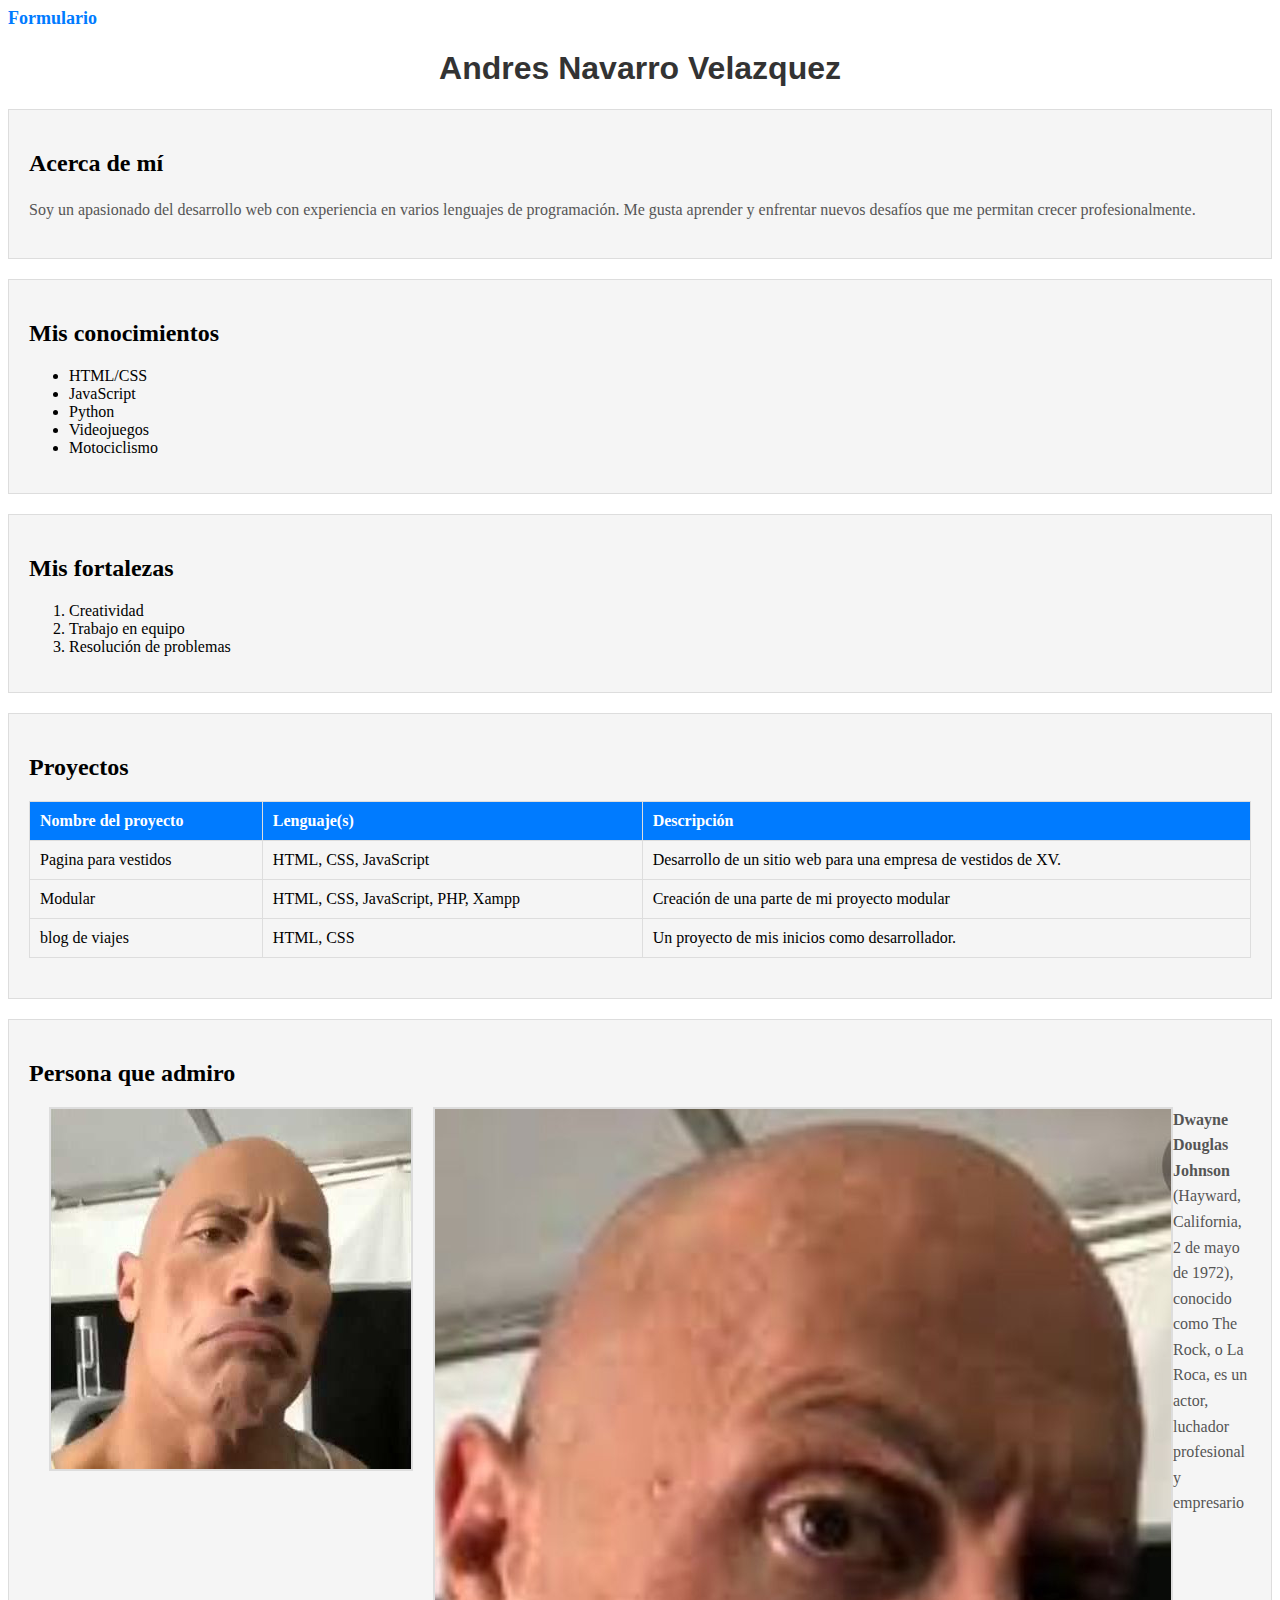
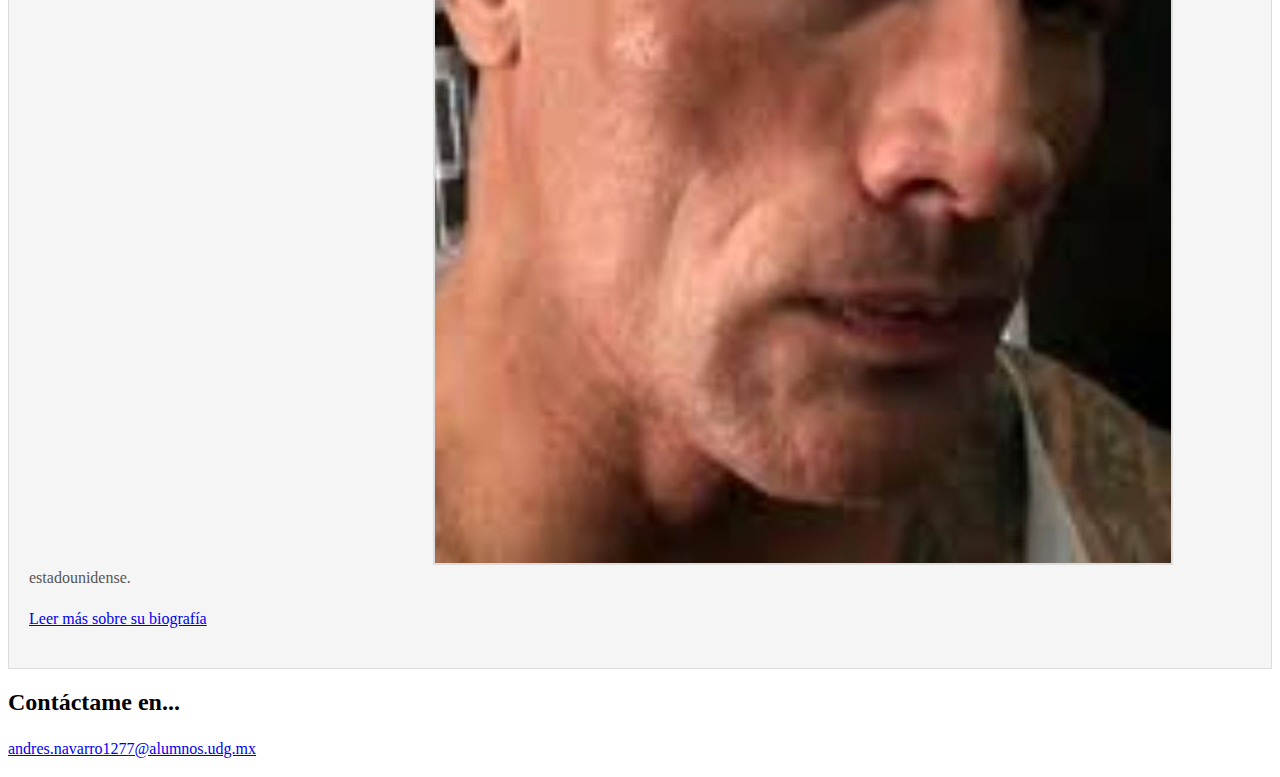
<file: Practica de html5 y css/index.html>
<!DOCTYPE html>
<html lang="en"><!-- Idioma español -->
<head>
    <meta charset="UTF-8"> <!-- Codificación utf8 -->
    <meta name="viewport" content="width=device-width, initial-scale=1.0">
    <title>Practica html5 y css</title><!-- Título para mostrar en pestaña/ventana de navegador -->
    <link rel="stylesheet" href="estilo.css"><!-- Archivo de css a utilizar -->
</head>
<body>
    <div class="nav"><a href="formulario.html">Formulario</a></div>
    <header>
        <h1>Andres Navarro Velazquez</h1>
    </header>

    <!-- Acerca de mí -->
    <section>
        <h2>Acerca de mí</h2>
        <p>Soy un apasionado del desarrollo web con experiencia en varios lenguajes de programación. Me gusta aprender y enfrentar nuevos desafíos que me permitan crecer profesionalmente.</p>
    </section>

    <!-- Mis conocimientos -->
    <section>
        <h2>Mis conocimientos</h2>
        <ul>
            <li>HTML/CSS</li>
            <li>JavaScript</li>
            <li>Python</li>
            <li>Videojuegos</li>
            <li>Motociclismo</li>
        </ul>
    </section>

    <!-- Mis fortalezas -->
    <section>
        <h2>Mis fortalezas</h2>
        <ol>
            <li>Creatividad</li>
            <li>Trabajo en equipo</li>
            <li>Resolución de problemas</li>
        </ol>
    </section>

    <!-- Proyectos -->
    <section>
        <h2>Proyectos</h2>
        <table border="1">
            <thead>
                <tr>
                    <th>Nombre del proyecto</th>
                    <th>Lenguaje(s)</th>
                    <th>Descripción</th>
                </tr>
            </thead>
            <tbody>
                <tr>
                    <td>Pagina para vestidos</td>
                    <td>HTML, CSS, JavaScript</td>
                    <td>Desarrollo de un sitio web para una empresa de vestidos de XV.</td>
                </tr>
                <tr>
                    <td>Modular</td>
                    <td>HTML, CSS, JavaScript, PHP, Xampp</td>
                    <td>Creación de una parte de mi proyecto modular</td>
                </tr>
                <tr>
                    <td>blog de viajes</td>
                    <td>HTML, CSS</td>
                    <td>Un proyecto de mis inicios como desarrollador.</td>
                </tr>
            </tbody>
        </table>
    </section>

    <!-- Persona que admiro -->
    <section>
        <h2>Persona que admiro</h2>
        <img src="roca1.jpg" alt="Persona que admiro">
        <img src="roca2.jpg" alt="Persona que admiro2">
        <p><strong>Dwayne Douglas Johnson</strong> (Hayward, California, 2 de mayo de 1972), conocido como The Rock, o La Roca, es un actor, luchador profesional y empresario estadounidense.</p>
        <p><a href="https://es.wikipedia.org/wiki/Dwayne_Johnson" target="_blank">Leer más sobre su biografía</a></p>
    </section>

    <!-- Footer -->
    <footer>
        <h2>Contáctame en...</h2>
        <p><a href="mailto:andres.navarro1277@alumnos.udg.mx">andres.navarro1277@alumnos.udg.mx</a></p>
    </footer>
    
</body>
</html>
</file>
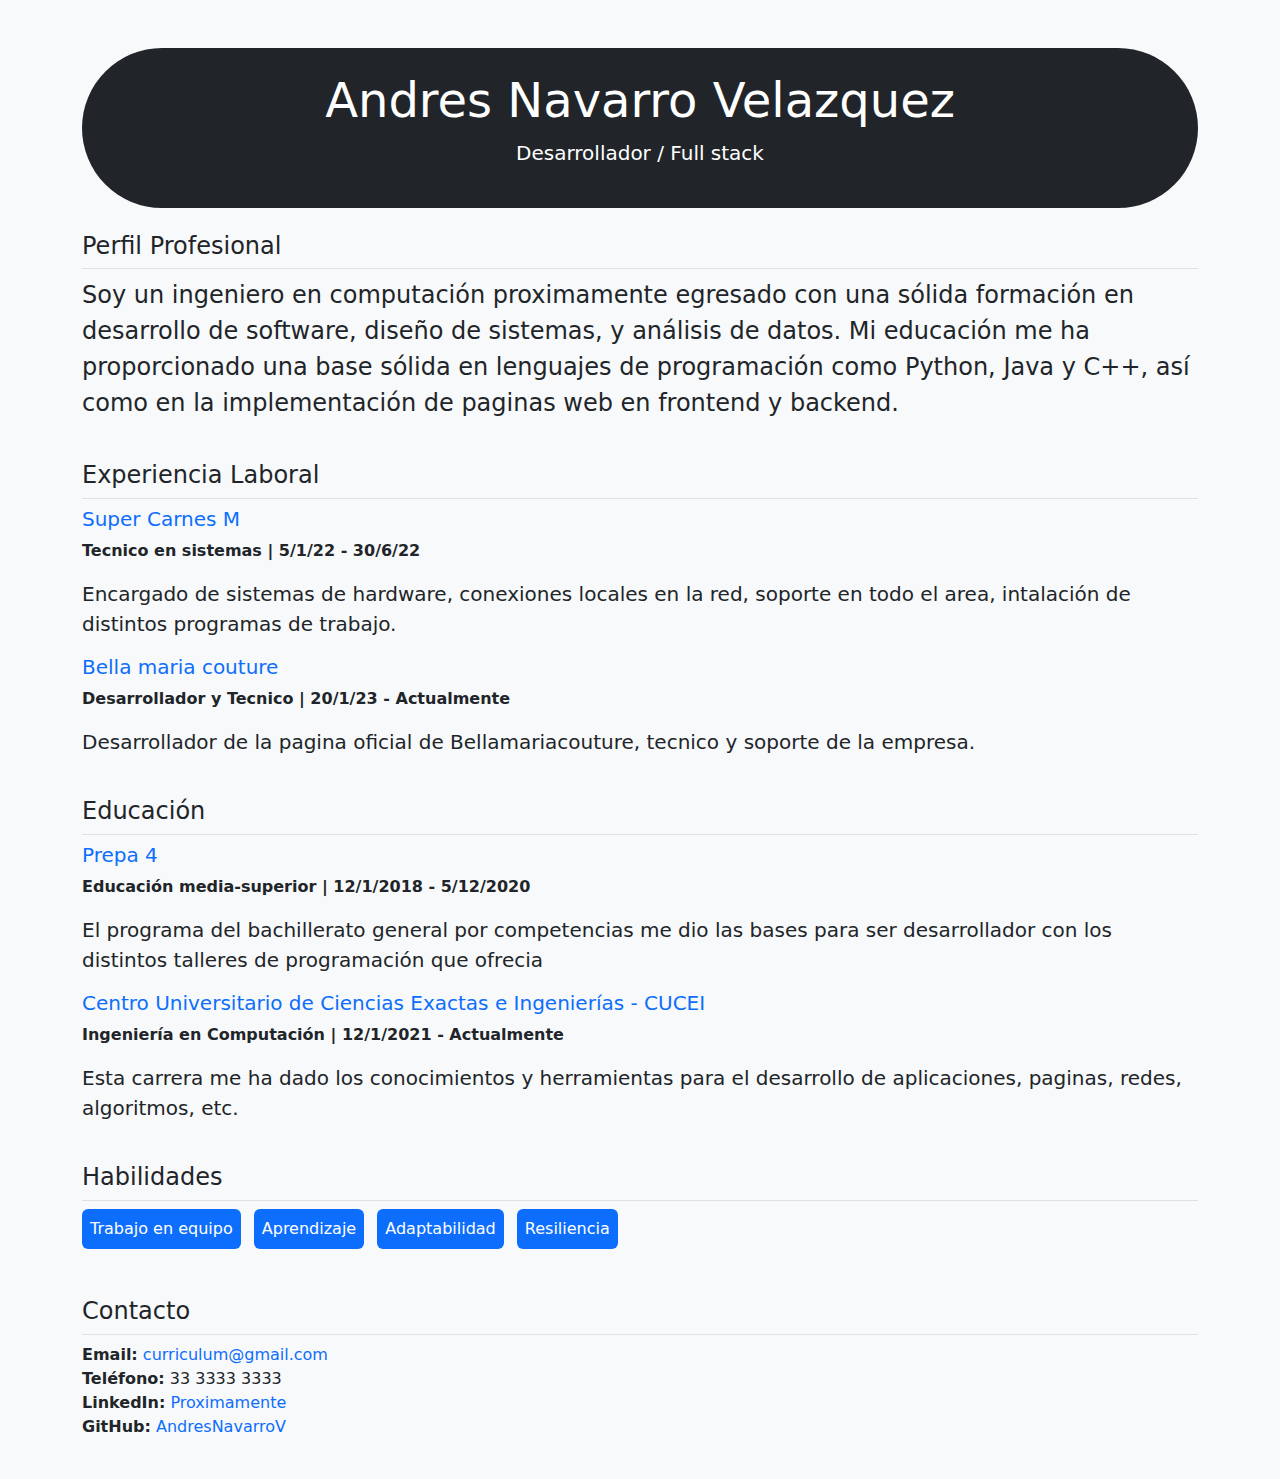
<file: Proyecto 1/index.html>
<html lang="en">
<head>
    <meta charset="UTF-8">
    <meta name="viewport" content="width=device-width, initial-scale=1.0">
    <title>Document</title>
    <link href="https://cdn.jsdelivr.net/npm/bootstrap@5.3.3/dist/css/bootstrap.min.css" rel="stylesheet" integrity="sha384-QWTKZyjpPEjISv5WaRU9OFeRpok6YctnYmDr5pNlyT2bRjXh0JMhjY6hW+ALEwIH" crossorigin="anonymous">
</head>
<body>

    <!-- Cabecera -->
    <body class="bg-light text-dark">
        <div class="container mt-5">
            <div class="bg-dark text-white text-center p-4 rounded-pill ">
                <h1 class="display-5">Andres Navarro Velazquez </h1>
                <p class="lead">Desarrollador / Full stack</p>
            </div>
    
            <!-- Perfil Profesional -->
            <div class="row my-4">
                <div class="col-12">
                    <h2 class="h4 border-bottom pb-2">Perfil Profesional</h2>
                    <p class="fs-4">Soy un ingeniero en computación proximamente egresado con una sólida formación en desarrollo de software, 
                        diseño de sistemas, y análisis de datos. Mi educación me ha proporcionado una base sólida en lenguajes 
                        de programación como Python, Java y C++, así como en la implementación de paginas web en frontend y backend.</p>
                </div>
            </div>
    
            <!-- Experiencia Laboral -->
            <div class="row my-4">
                <div class="col-12">
                    <h2 class="h4 border-bottom pb-2">Experiencia Laboral</h2>
                    <div class="mb-3">
                        <h5 class="text-primary">Super Carnes M</h5>
                        <p class="fw-bold" class="fs-5">Tecnico en sistemas | 5/1/22 - 30/6/22</p>
                        <p class="fs-5">Encargado de sistemas de hardware, conexiones locales en la red, soporte en todo el area, intalación de distintos programas de trabajo.</p>
                    </div>
                    <div class="mb-3">
                        <h5 class="text-primary">Bella maria couture</h5>
                        <p class="fw-bold">Desarrollador y Tecnico | 20/1/23 - Actualmente</p>
                        <p class="fs-5">Desarrollador de la pagina oficial de Bellamariacouture, tecnico y soporte de la empresa.</p>
                    </div>
                </div>
            </div>
    
            <!-- Educación -->
            <div class="row my-4">
                <div class="col-12">
                    <h2 class="h4 border-bottom pb-2">Educación</h2>
                    <div class="mb-3">
                        <h5 class="text-primary">Prepa 4</h5>
                        <p class="fw-bold" >Educación media-superior | 12/1/2018 - 5/12/2020</p>
                        <p class="fs-5">El programa del bachillerato general por competencias me dio las bases para ser desarrollador con los distintos talleres de programación que ofrecia</p>
                    </div>
                    <div class="mb-3">
                        <h5 class="text-primary">Centro Universitario de Ciencias Exactas e Ingenierías - CUCEI</h5>
                        <p class="fw-bold">Ingeniería en Computación | 12/1/2021 - Actualmente</p>
                        <p class="fs-5">Esta carrera me ha dado los conocimientos y herramientas para el desarrollo de aplicaciones, paginas, redes, algoritmos, etc.</p>
                    </div>
                </div>
            </div>
    
            <!-- Habilidades -->
            <div class="row my-4">
                <div class="col-12">
                    <h2 class="h4 border-bottom pb-2">Habilidades</h2>
                    <ul class="list-inline">
                        <li class="list-inline-item bg-primary text-white p-2 rounded mb-2">Trabajo en equipo</li>
                        <li class="list-inline-item bg-primary text-white p-2 rounded mb-2">Aprendizaje</li>
                        <li class="list-inline-item bg-primary text-white p-2 rounded mb-2">Adaptabilidad</li>
                        <li class="list-inline-item bg-primary text-white p-2 rounded mb-2">Resiliencia</li>
                    </ul>
                </div>
            </div>
    
            <!-- Contacto -->
            <div class="row my-4">
                <div class="col-12">
                    <h2 class="h4 border-bottom pb-2">Contacto</h2>
                    <p>
                        <strong>Email:</strong> <a href="index.html" class="text-decoration-none text-primary">curriculum@gmail.com</a><br>
                        <strong>Teléfono:</strong> 33 3333 3333<br>
                        <strong>LinkedIn:</strong> <a href="index.html" class="text-decoration-none text-primary">Proximamente</a><br>
                        <strong>GitHub:</strong> <a href="https://github.com/AndresNavarroV" class="text-decoration-none text-primary">AndresNavarroV</a>
                    </p>
                </div>
            </div>
        </div>
    
    <script src="https://cdn.jsdelivr.net/npm/bootstrap@5.3.3/dist/js/bootstrap.bundle.min.js" integrity="sha384-YvpcrYf0tY3lHB60NNkmXc5s9fDVZLESaAA55NDzOxhy9GkcIdslK1eN7N6jIeHz" crossorigin="anonymous"></script>
</body>
</html>
</file>
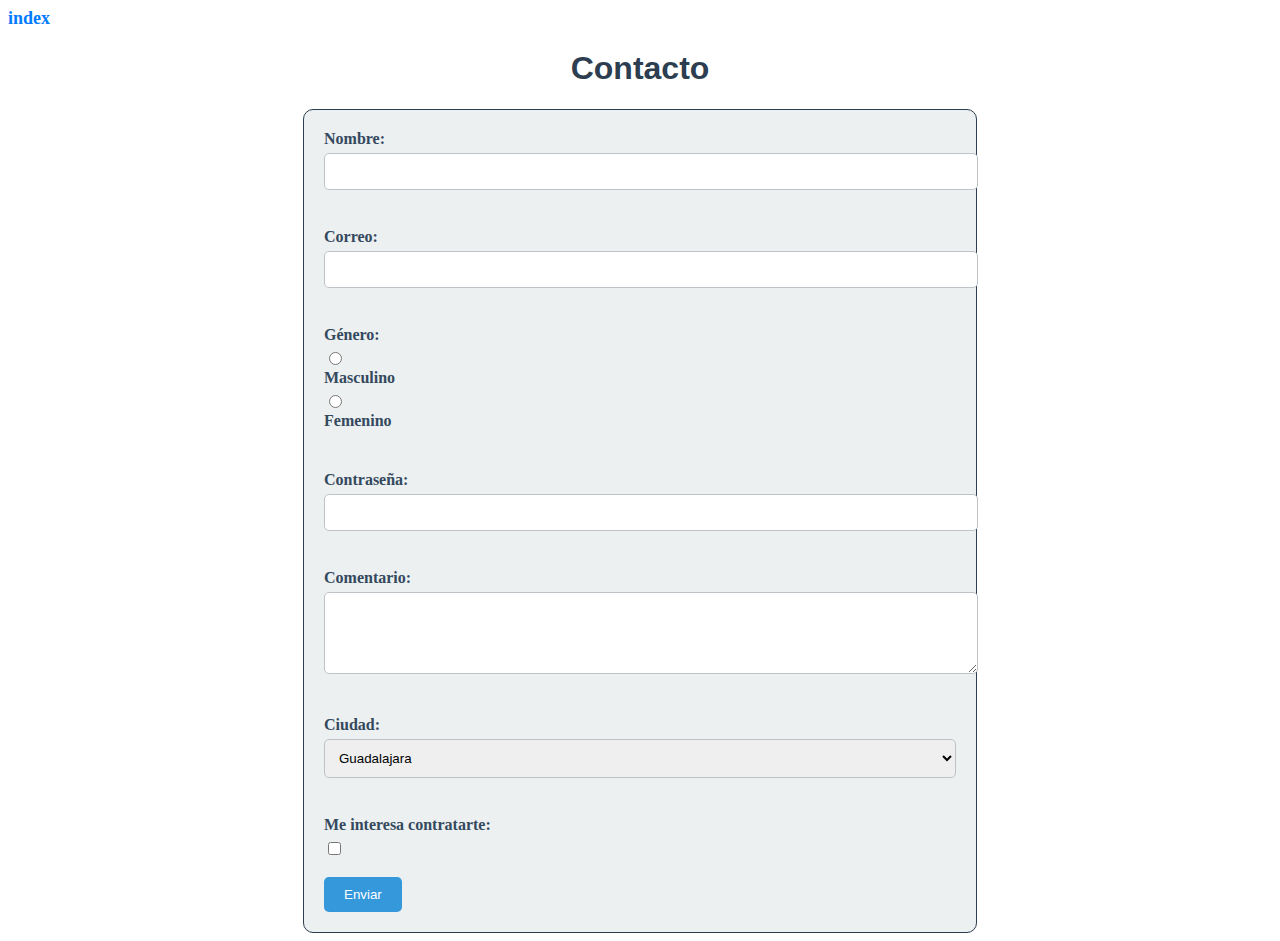
<file: Practica de html5 y css/formulario.html>
<!DOCTYPE html>
<html lang="en"><!-- Idioma español -->
<head>
    <meta charset="UTF-8"> <!-- Codificación utf8 -->
    <meta name="viewport" content="width=device-width, initial-scale=1.0">
    <title>Formulario perron</title><!-- Título para mostrar en pestaña/ventana de navegador -->
    <link rel="stylesheet" href="estilo.css"><!-- Archivo de css a utilizar -->
</head>
<body>
    <div class="nav"><a href="index.html">index</a></div>
    <h1>Contacto</h1>

    <form method="get" action="formulario.html">
        <!-- Nombre -->
        <label for="nombre">Nombre:</label>
        <input type="text" id="nombre" name="nombre" required><br><br>

        <!-- Correo -->
        <label for="correo">Correo:</label>
        <input type="email" id="correo" name="correo" required><br><br>

        <!-- Género -->
        <label>Género:</label>
        <input type="radio" id="genero_m" name="genero" value="masculino">
        <label for="genero_m">Masculino</label>
        <input type="radio" id="genero_f" name="genero" value="femenino">
        <label for="genero_f">Femenino</label><br><br>

        <!-- Contraseña -->
        <label for="password">Contraseña:</label>
        <input type="password" id="password" name="password" required><br><br>

        <!-- Comentario -->
        <label for="comentario">Comentario:</label>
        <textarea id="comentario" name="comentario" rows="4" cols="50"></textarea><br><br>

        <!-- Ciudad -->
        <label for="ciudad">Ciudad:</label>
        <select id="ciudad" name="ciudad">
            <option value="guadalajara">Guadalajara</option>
            <option value="zapopan">Zapopan</option>
            <option value="tonala">Tonalá</option>
            <option value="otra">Otra</option>
        </select><br><br>

        <!-- Interés -->
        <label for="interes">Me interesa contratarte:</label>
        <input type="checkbox" id="interes" name="interes"><br><br>

        <!-- Botón para Enviar -->
        <input type="submit" value="Enviar">
    </form>
</body>
</html>
</file>
<file: Practica de html5 y css/estilo.css>
/* Selector de clase para la navegación */
.nav a {
    text-decoration: none; 
    color: #007BFF; 
    font-weight: bold; 
    font-size: 18px; 
}

.nav a:hover {
    color: #0056b3; 
}

/* Selector de etiqueta para encabezados */
header h1 {
    font-family: 'Arial', sans-serif; 
    text-align: center; 
    color: #333; 
}

/* Selector de clase para secciones */
section {
    background-color: #f5f5f5; 
    padding: 20px; 
    margin-bottom: 20px; 
    border: 1px solid #ddd; 
}

/* Selector de etiqueta para párrafos */
p {
    font-family: 'Georgia', serif; 
    line-height: 1.6; 
    color: #555; 
}

/* Selector de etiqueta para la tabla */
table {
    width: 100%; 
    border-collapse: collapse;
    margin-bottom: 20px; 
}

table, th, td {
    border: 1px solid #ddd; 
}

th, td {
    padding: 10px; 
    text-align: left; 
}

th {
    background-color: #007BFF; 
    color: #fff; 
}

/* Selector de clase para imágenes */
section img {
    float: left; 
    margin-left: 20px; 
    border: 2px solid #ddd; 
}

/*Formulario*/

/* Estilo para el encabezado */
h1 {
    font-family: Arial, sans-serif;
    color: #2c3e50;
    text-align: center;
}

/* Estilo para el formulario */
form {
    width: 50%;
    margin: 0 auto;
    padding: 20px;
    border: 1px solid #2c3e50;
    background-color: #ecf0f1;
    border-radius: 10px;
}

/* Estilo para las etiquetas y campos de entrada */
label {
    display: block;
    font-weight: bold;
    margin-bottom: 5px;
    color: #34495e;
}

input[type="text"],
input[type="email"],
input[type="password"],
textarea,
select {
    width: 100%;
    padding: 10px;
    margin-bottom: 20px;
    border: 1px solid #bdc3c7;
    border-radius: 5px;
    font-family: Arial, sans-serif;
}

/* Estilo para el botón de envío */
input[type="submit"] {
    background-color: #3498db;
    color: white;
    padding: 10px 20px;
    border: none;
    border-radius: 5px;
    cursor: pointer;
}

input[type="submit"]:hover {
    background-color: #2980b9;
}

/* Estilo para los botones de radio y checkbox */
input[type="radio"],
input[type="checkbox"] {
    margin-right: 10px;
}
</file>
